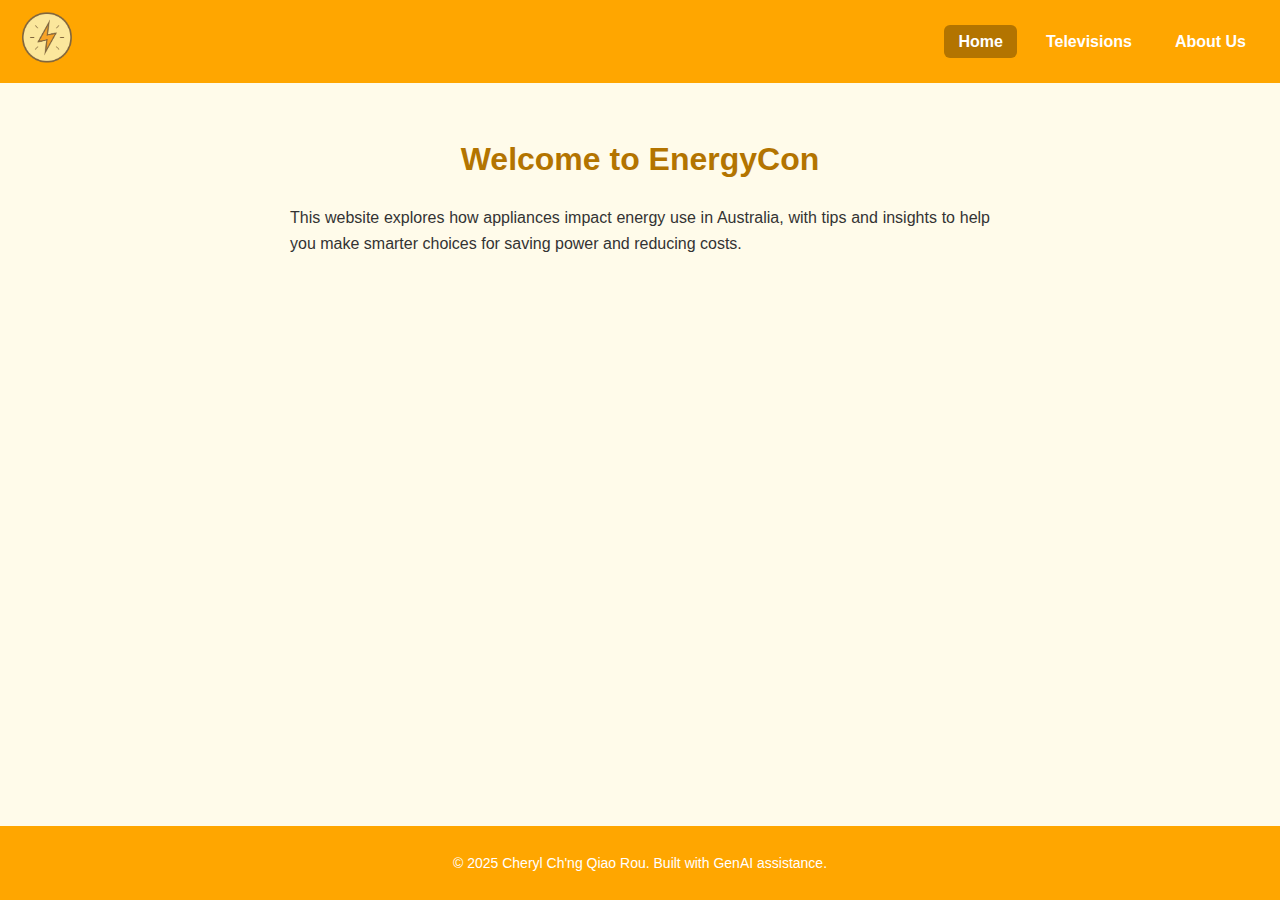
<file: index.html>
<!DOCTYPE html>
<html lang="en">
<head>
  <meta charset="UTF-8">
  <meta name="description" content="Appliance Energy Consumption Website">
  <meta name="keywords" content="HTML, CSS, Javascript">
  <meta name="author" content="Cheryl Ch'ng Qiao Rou">
  <meta name="viewport" content="width=device-width, initial-scale=1.0">
  <title>Home</title>
  <link rel="stylesheet" href="styles.css">
</head>

<body>
  <header>
    <nav>
      <a href="index.html">
        <img src="PowerIcon.png" alt="Power Icon">
      </a>
      <ul>
        <li><a href="index.html">Home</a></li>
        <li><a href="televisions.html">Televisions</a></li>
        <li><a href="aboutus.html">About Us</a></li>
      </ul>
    </nav>
  </header>

  <main>
    <div class="content">
      <h1>Welcome to EnergyCon</h1>
      <p>This website explores how appliances impact energy use in Australia, with tips and insights to help you make smarter choices for saving power and reducing costs.</p>
    </div>
    </main>

  <footer>
    <p>© 2025 Cheryl Ch'ng Qiao Rou. Built with GenAI assistance.</p>
  </footer>

  <script src="javascript.js"></script>
</body>
</html>
</file>
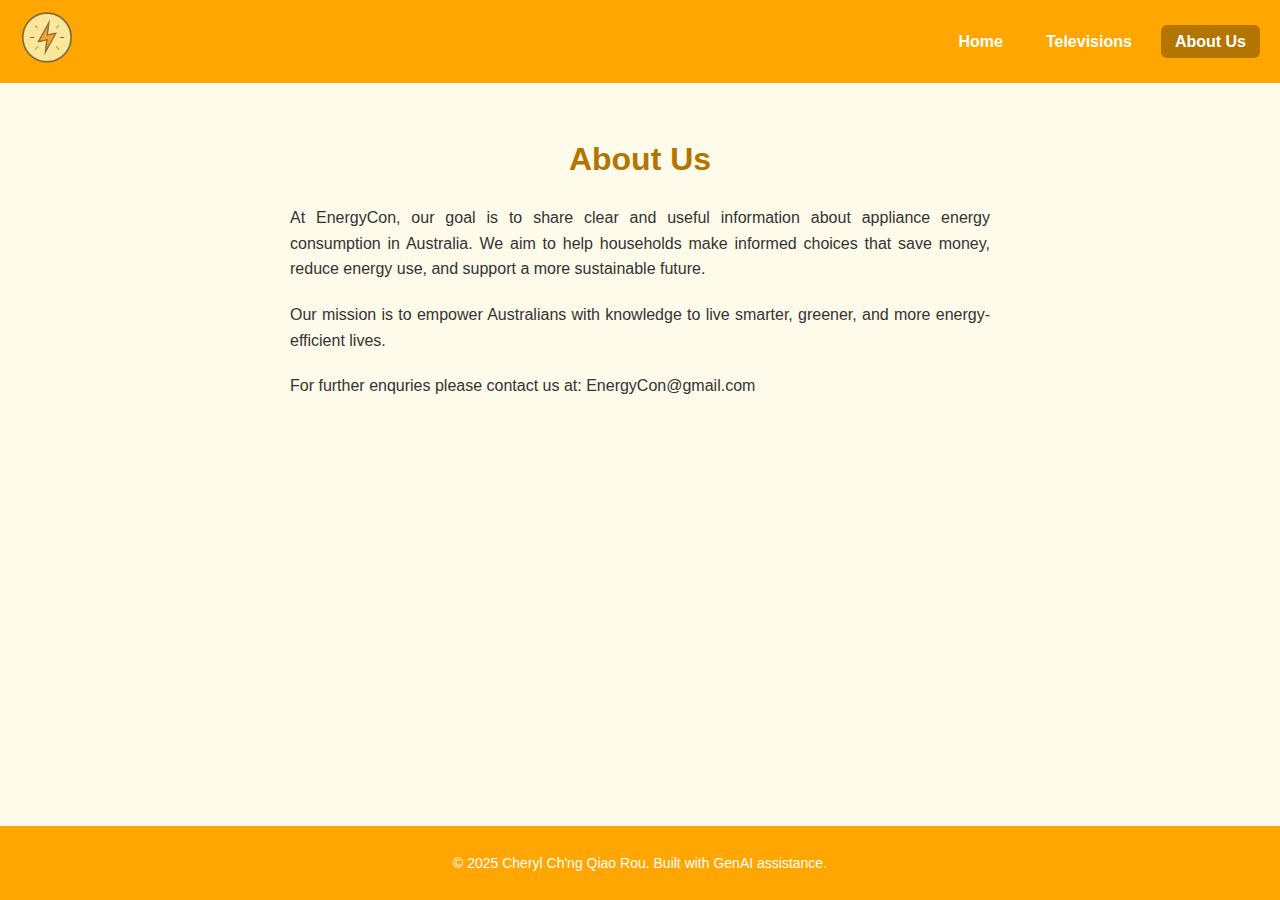
<file: aboutus.html>
<!DOCTYPE html>
<html lang="en">
<head>
  <meta charset="UTF-8">
  <meta name="description" content="Appliance Energy Consumption Website">
  <meta name="keywords" content="HTML, CSS, Javascript">
  <meta name="author" content="Cheryl Ch'ng Qiao Rou">
  <meta name="viewport" content="width=device-width, initial-scale=1.0">
  <title>About Us</title>
  <link rel="stylesheet" href="styles.css">
</head>

<body>
  <header>
    <nav>
      <a href="index.html">
        <img src="PowerIcon.png" alt="Power Icon">
      </a>
      <ul>
        <li><a href="index.html">Home</a></li>
        <li><a href="televisions.html">Televisions</a></li>
        <li><a href="aboutus.html">About Us</a></li>
      </ul>
    </nav>
  </header>

  <main>
    <div class="content">
      <h1>About Us</h1>
      <p>At EnergyCon, our goal is to share clear and useful information about appliance energy consumption in Australia. We aim to help households make informed choices that save money, reduce energy use, and support a more sustainable future.</p>
      <p>Our mission is to empower Australians with knowledge to live smarter, greener, and more energy-efficient lives.</p>
      <p>For further enquries please contact us at: EnergyCon@gmail.com</p>
    </div>
  </main>

  <footer>
    <p>© 2025 Cheryl Ch'ng Qiao Rou. Built with GenAI assistance.</p>
  </footer>

  <script src="javascript.js"></script>
</body>
</html>
</file>
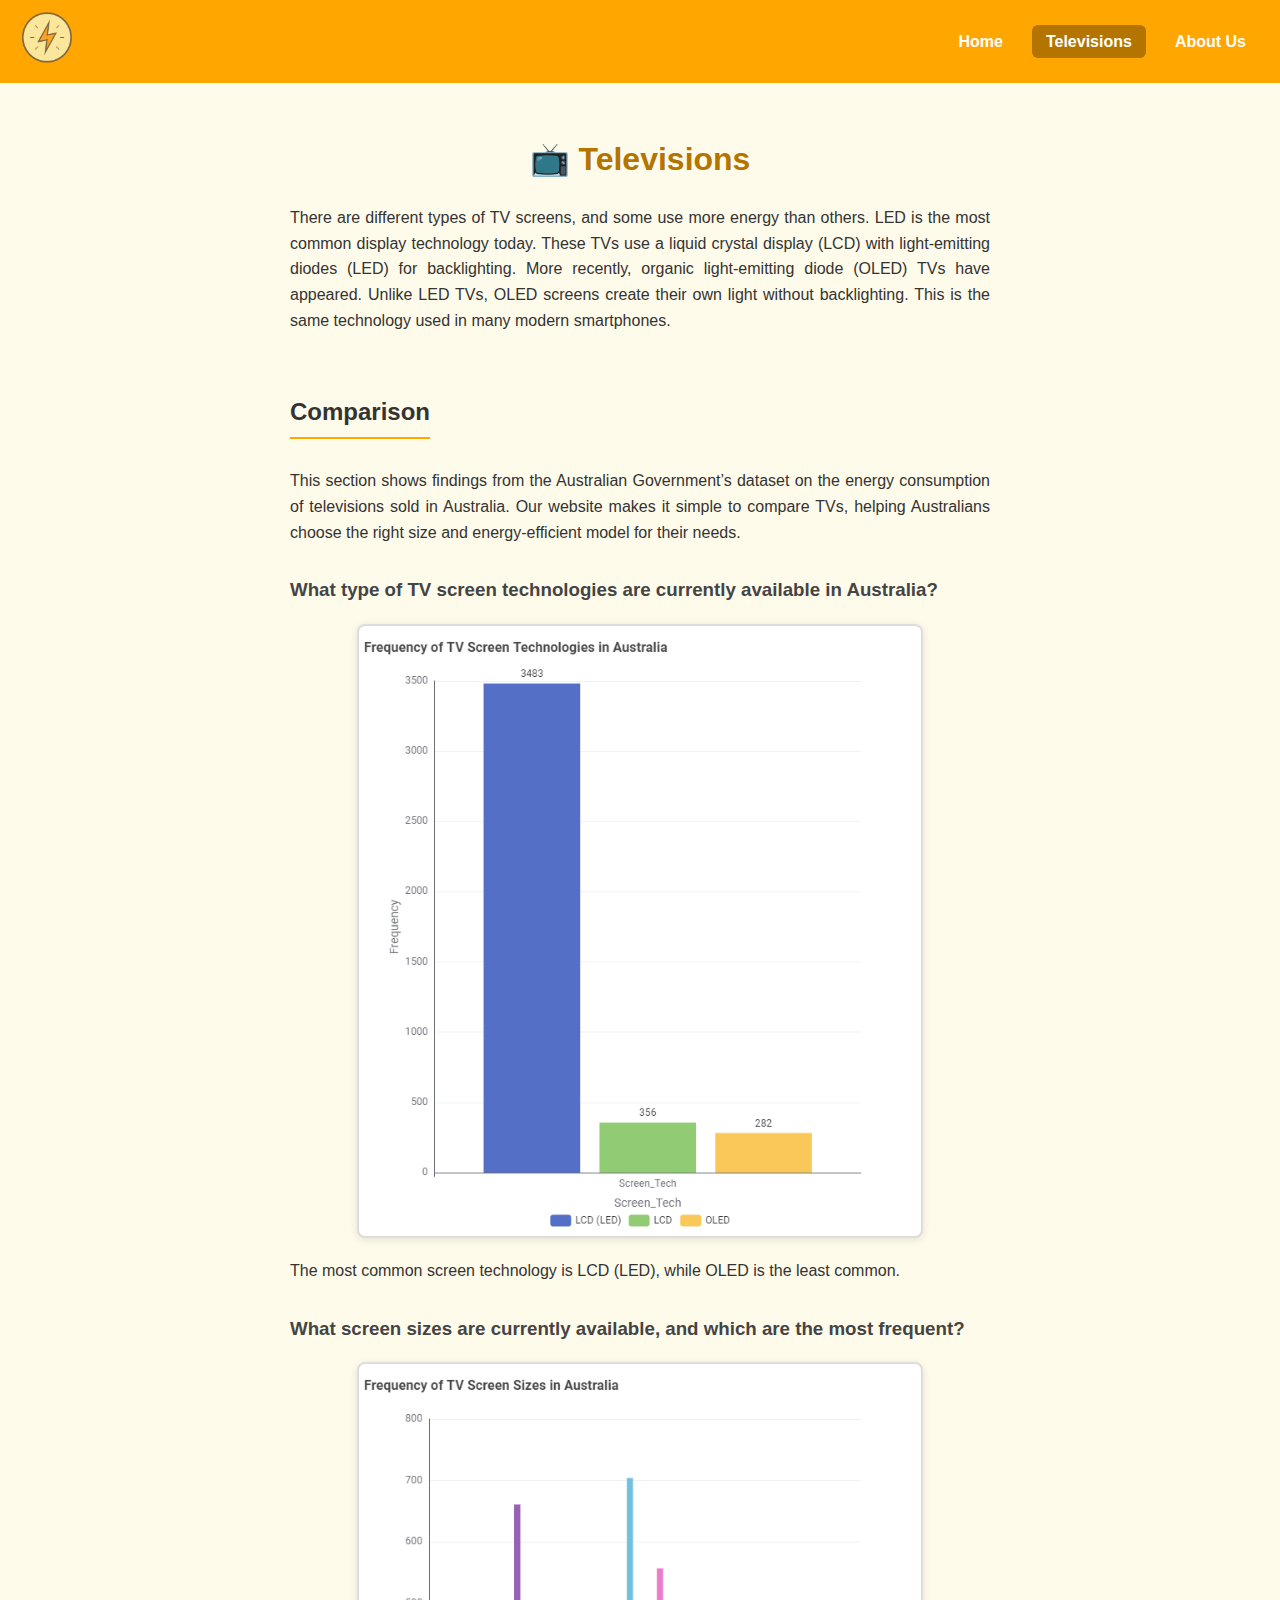
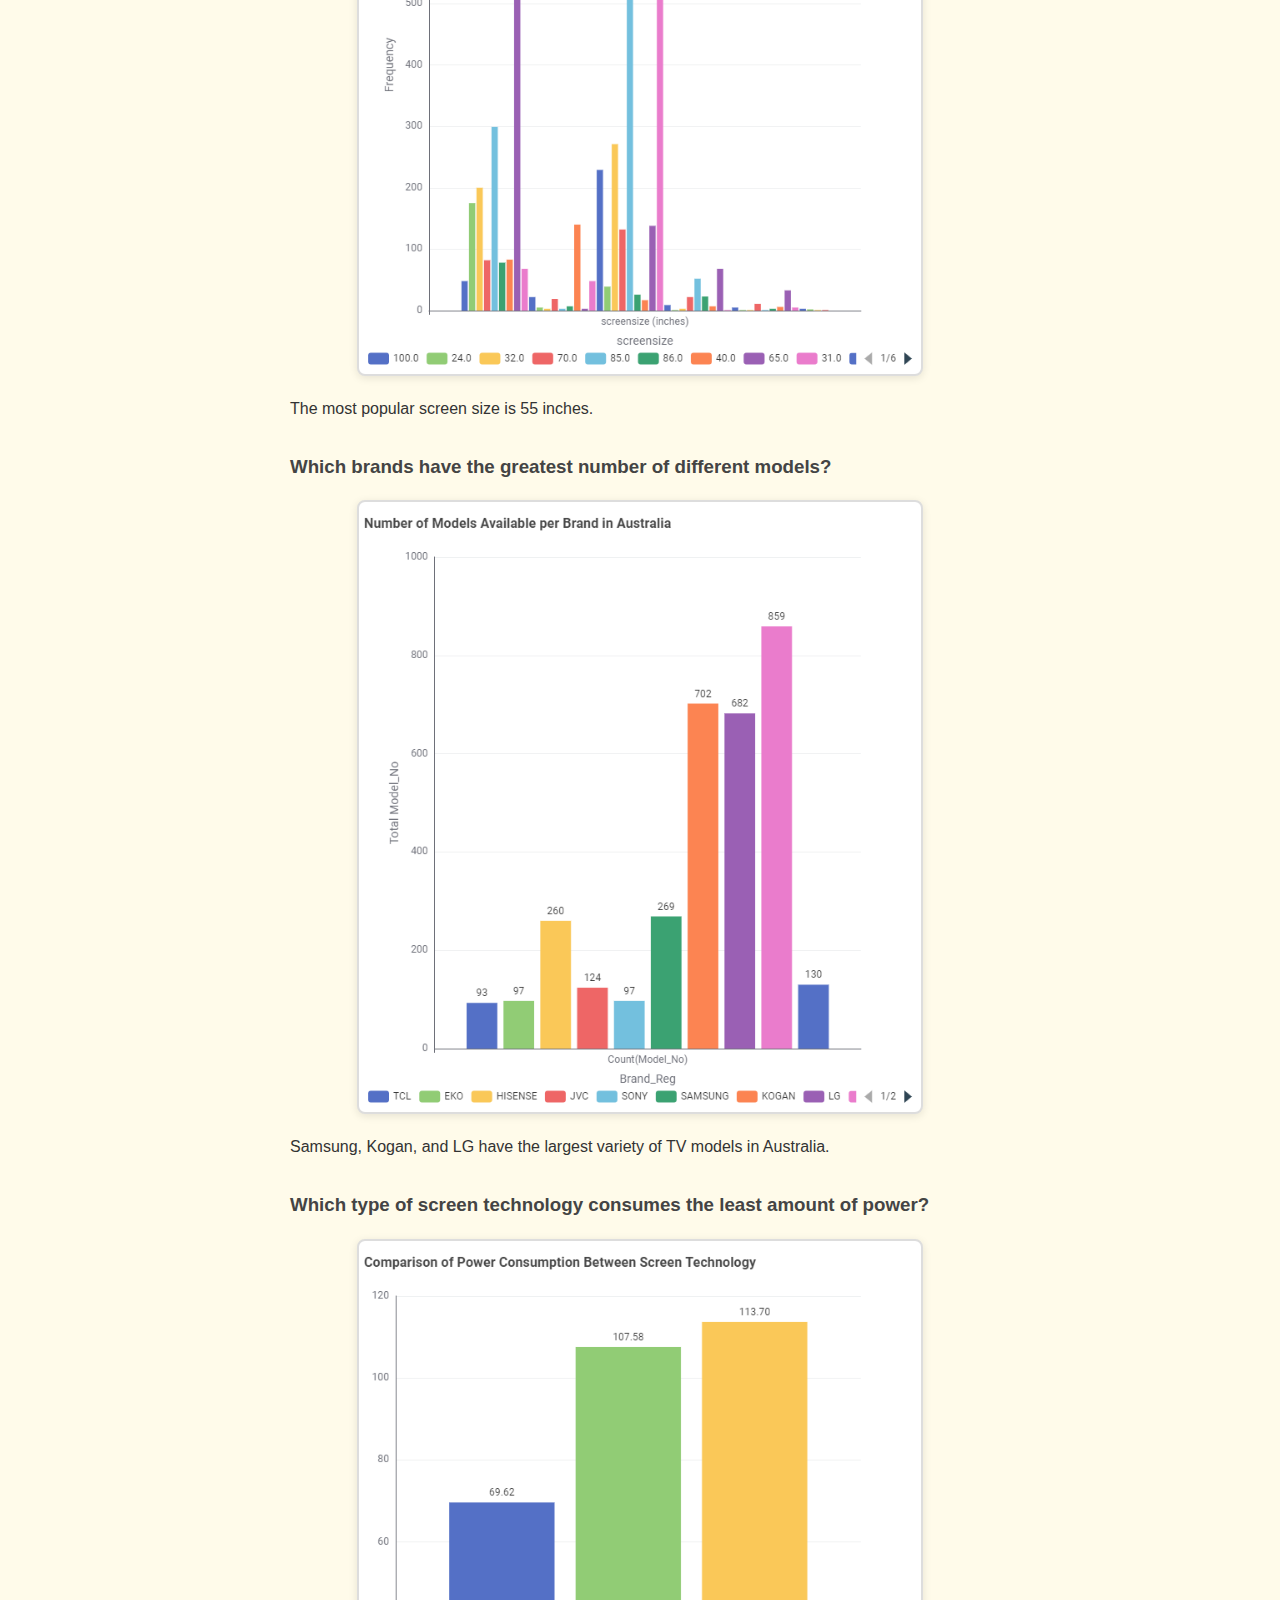
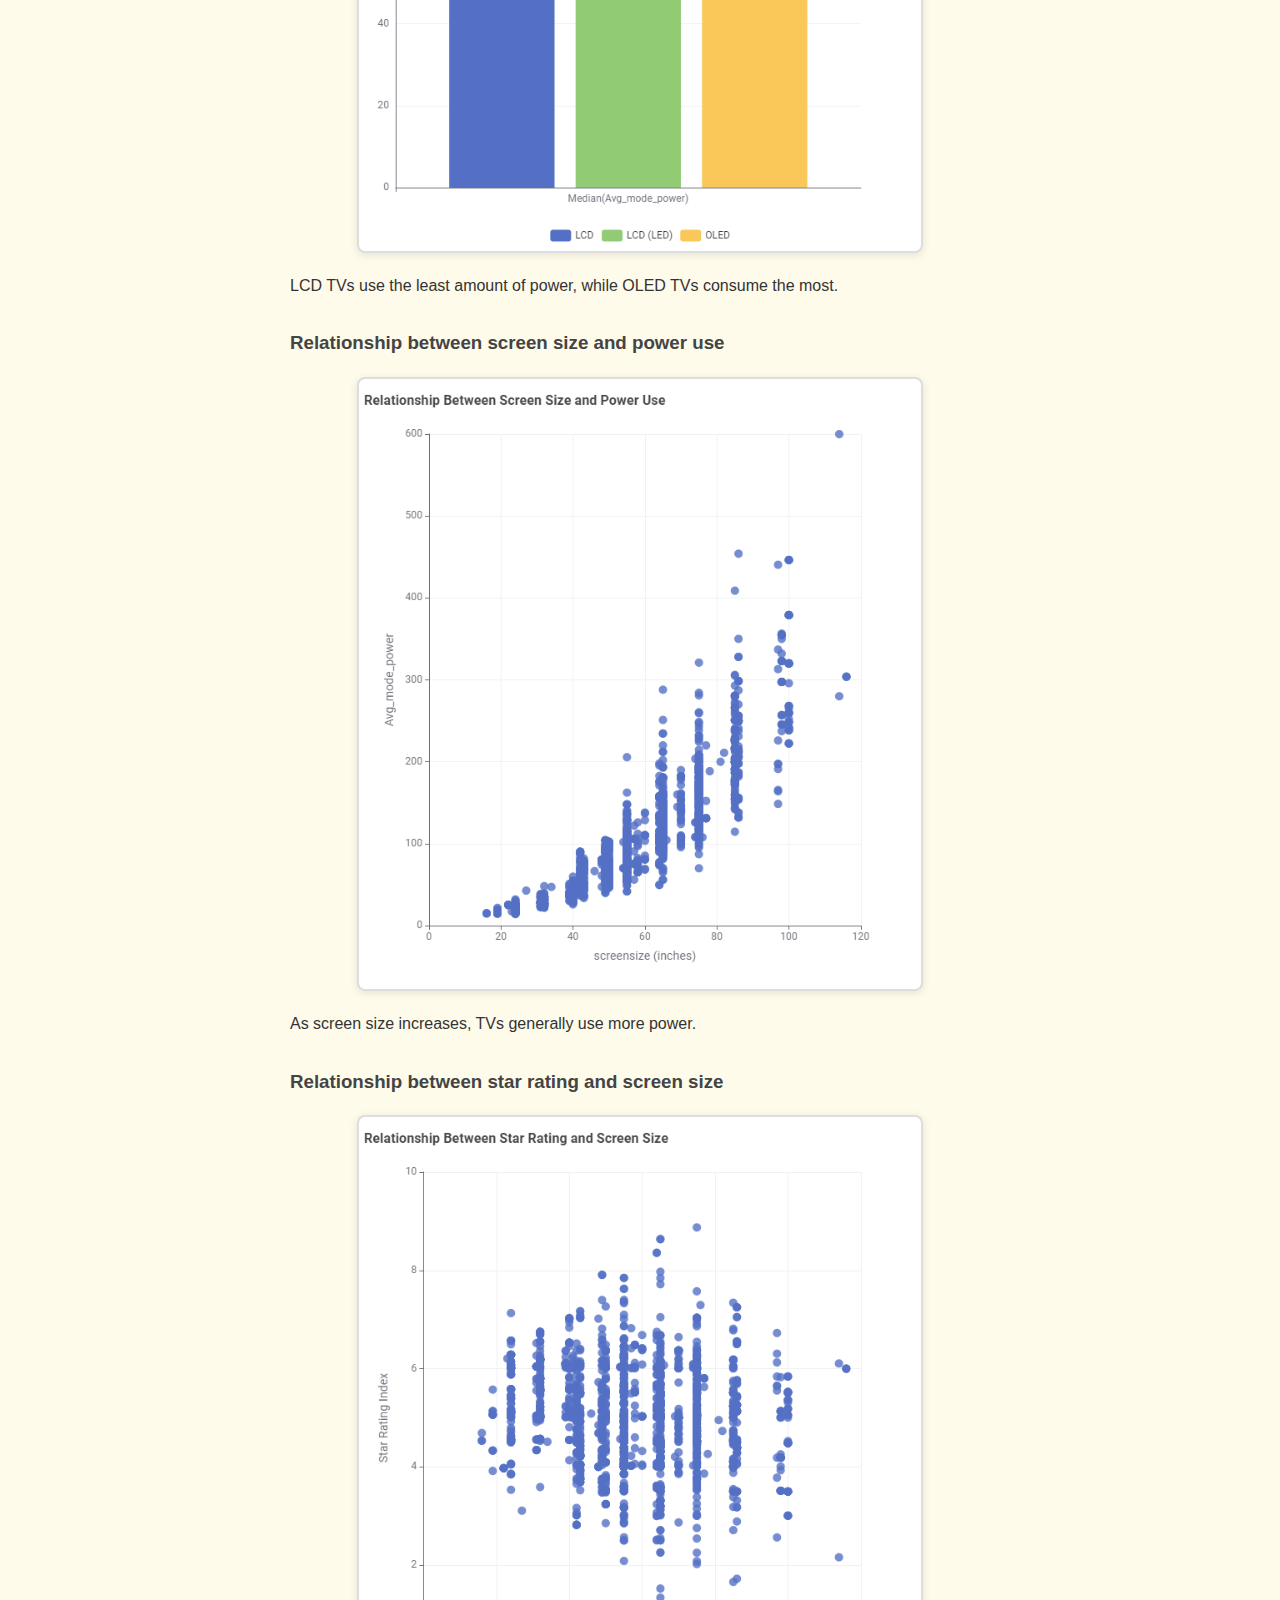
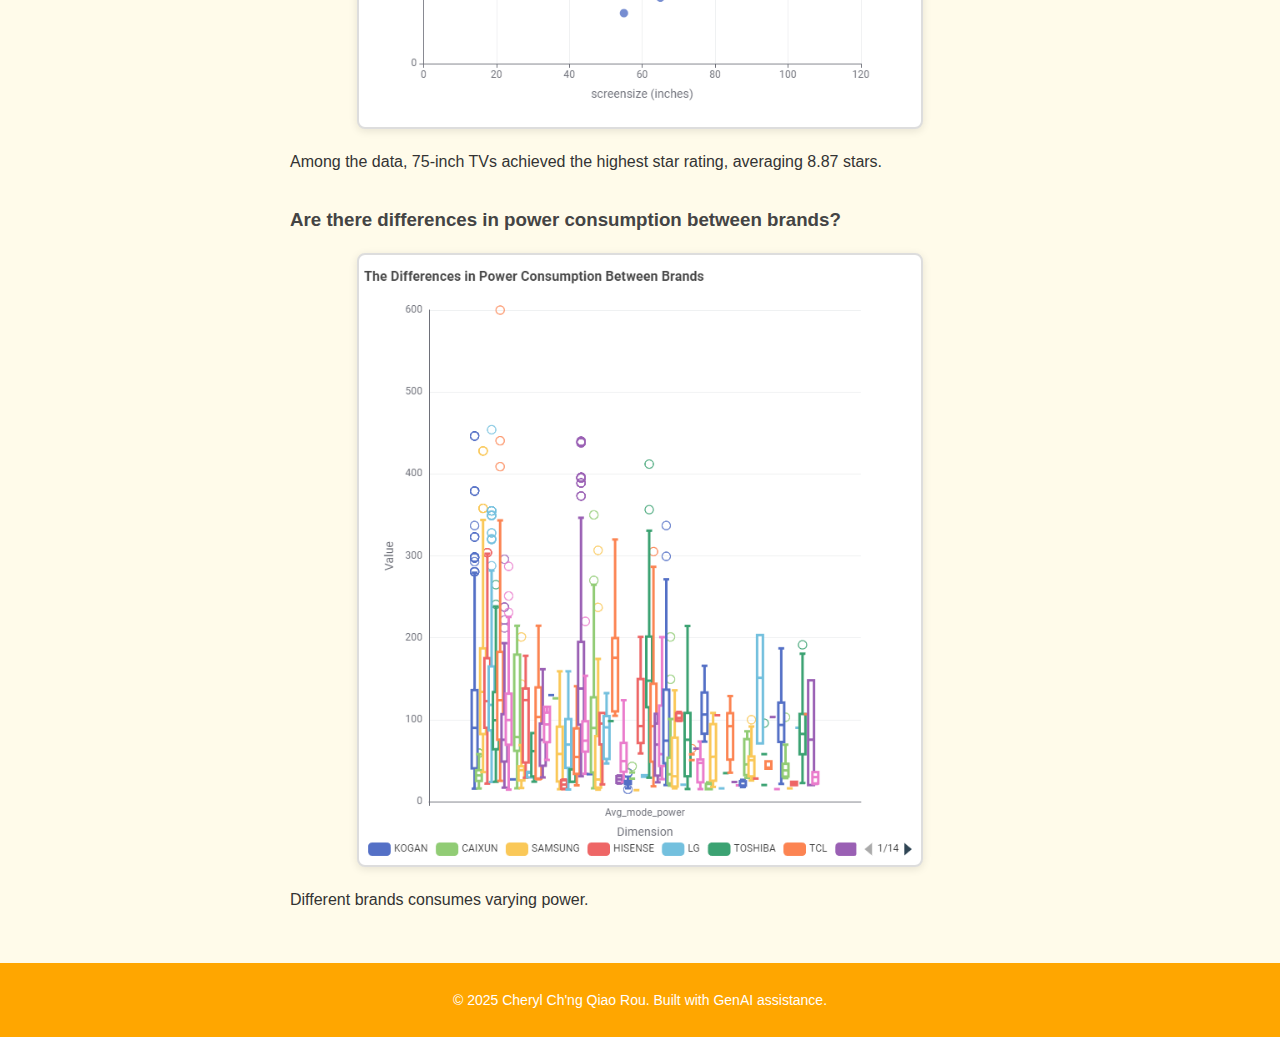
<file: televisions.html>
<!DOCTYPE html>
<html lang="en">
<head>
  <meta charset="UTF-8">
  <meta name="description" content="Appliance Energy Consumption Website">
  <meta name="keywords" content="HTML, CSS, Javascript">
  <meta name="author" content="Cheryl Ch'ng Qiao Rou">
  <meta name="viewport" content="width=device-width, initial-scale=1.0">
  <title>Televisions</title>
  <link rel="stylesheet" href="styles.css">
</head>

<body>
  <header>
    <nav>
      <a href="index.html">
        <img src="PowerIcon.png" alt="Power Icon">
      </a>
      <ul>
        <li><a href="index.html">Home</a></li>
        <li><a href="televisions.html">Televisions</a></li>
        <li><a href="aboutus.html">About Us</a></li>
      </ul>
    </nav>
  </header>

  <main>
    <div class="content">
      <h1>📺 Televisions</h1>
      <p>There are different types of TV screens, and some use more energy than others. LED is the most common display technology today. These TVs use a liquid crystal display (LCD) with light-emitting diodes (LED) for backlighting. More recently, organic light-emitting diode (OLED) TVs have appeared. Unlike LED TVs, OLED screens create their own light without backlighting. This is the same technology used in many modern smartphones.</p>

      <h2>Comparison</h2>
      <p>This section shows findings from the Australian Government’s dataset on the energy consumption of televisions sold in Australia. Our website makes it simple to compare TVs, helping Australians choose the right size and energy-efficient model for their needs.</p>

      <h3>What type of TV screen technologies are currently available in Australia?</h3>
      <p><img src="Chart1.png" alt="Chart 1"></p>
      <p>The most common screen technology is LCD (LED), while OLED is the least common.</p>

      <h3>What screen sizes are currently available, and which are the most frequent?</h3>
      <p><img src="Chart2.png" alt="Chart 2"></p>
      <p>The most popular screen size is 55 inches.</p>

      <h3>Which brands have the greatest number of different models?</h3>
      <p><img src="Chart3.png" alt="Chart 3"></p>
      <p>Samsung, Kogan, and LG have the largest variety of TV models in Australia.</p>

      <h3>Which type of screen technology consumes the least amount of power?</h3>
      <p><img src="Chart4.png" alt="Chart 4"></p>
      <p>LCD TVs use the least amount of power, while OLED TVs consume the most.</p>

      <h3>Relationship between screen size and power use</h3>
      <p><img src="Chart5.png" alt="Chart 5"></p>
      <p>As screen size increases, TVs generally use more power.</p>

      <h3>Relationship between star rating and screen size</h3>
      <p><img src="Chart6.png" alt="Chart 6"></p>
      <p>Among the data, 75-inch TVs achieved the highest star rating, averaging 8.87 stars.</p>

      <h3>Are there differences in power consumption between brands?</h3>
      <p><img src="Chart7.png" alt="Chart7"></p>
      <p>Different brands consumes varying power.</p>
    </div>
  </main>

  <footer>
    <p>© 2025 Cheryl Ch'ng Qiao Rou. Built with GenAI assistance.</p>
  </footer>

  <script src="javascript.js"></script>
</body>
</html>
</file>
<file: styles.css>
html, body {
    height: 100%; 
    margin: 0;
    display: flex;
    flex-direction: column;
    font-family: Arial, Helvetica, sans-serif;
    line-height: 1.6;
    color: #333;
}

/* Header & Navigation */
header {
    background: #FFA600;
    padding: 10px 20px;
    box-shadow: 0 2px 5px rgba(0,0,0,0.1);
}

nav {
    display: flex;
    align-items: center;
    justify-content: space-between;
}

nav img {
    height: 55px;
    margin-right: 20px;
}

nav ul {
    list-style: none;
    margin: 0;
    padding: 0;
    display: flex;
    gap: 15px;
}

nav ul li a {
    color: white;
    font-size: 16px;
    font-weight: bold;
    text-decoration: none;
    padding: 8px 14px;
    border-radius: 6px;
    transition: background 0.3s ease;
}

nav ul li a:hover {
    background: #d98c00;
}

nav ul li a.active {
    background: #b37400;
}

/* Main content */
main {
    flex: 1;
    background: #FFFBEA;
    padding: 30px 0;
    width: 100%;
}

.content {
    max-width: 700px;  /* keeps text nicely readable */
    margin: 0 auto;
    padding: 0 20px;
}

main h1 {
    text-align: center;
    margin-bottom: 20px;
    color: #b37400;
}

main h2 {
    margin-top: 40px;
    color: #333;
    border-bottom: 2px solid #FFA600;
    display: inline-block;
    padding-bottom: 5px;
}

main h3 {
    margin-top: 30px;
    color: #444;
}

/* Paragraphs */
main p {
    margin: 10px 0 20px 0;
    text-align: justify;
}

/* Charts & Images */
main img {
    display: block;
    max-width: 90%;
    height: 600px;
    margin: 15px auto;
    border: 2px solid #ddd;
    border-radius: 8px;
    background: white;
    padding: 5px;
    box-shadow: 0 2px 8px rgba(0,0,0,0.1);
}

/* Footer */
footer {
    background: #FFA600;
    color: white;
    text-align: center;
    padding: 12px;
    font-size: 14px;
    margin-top: auto;
}
</file>
